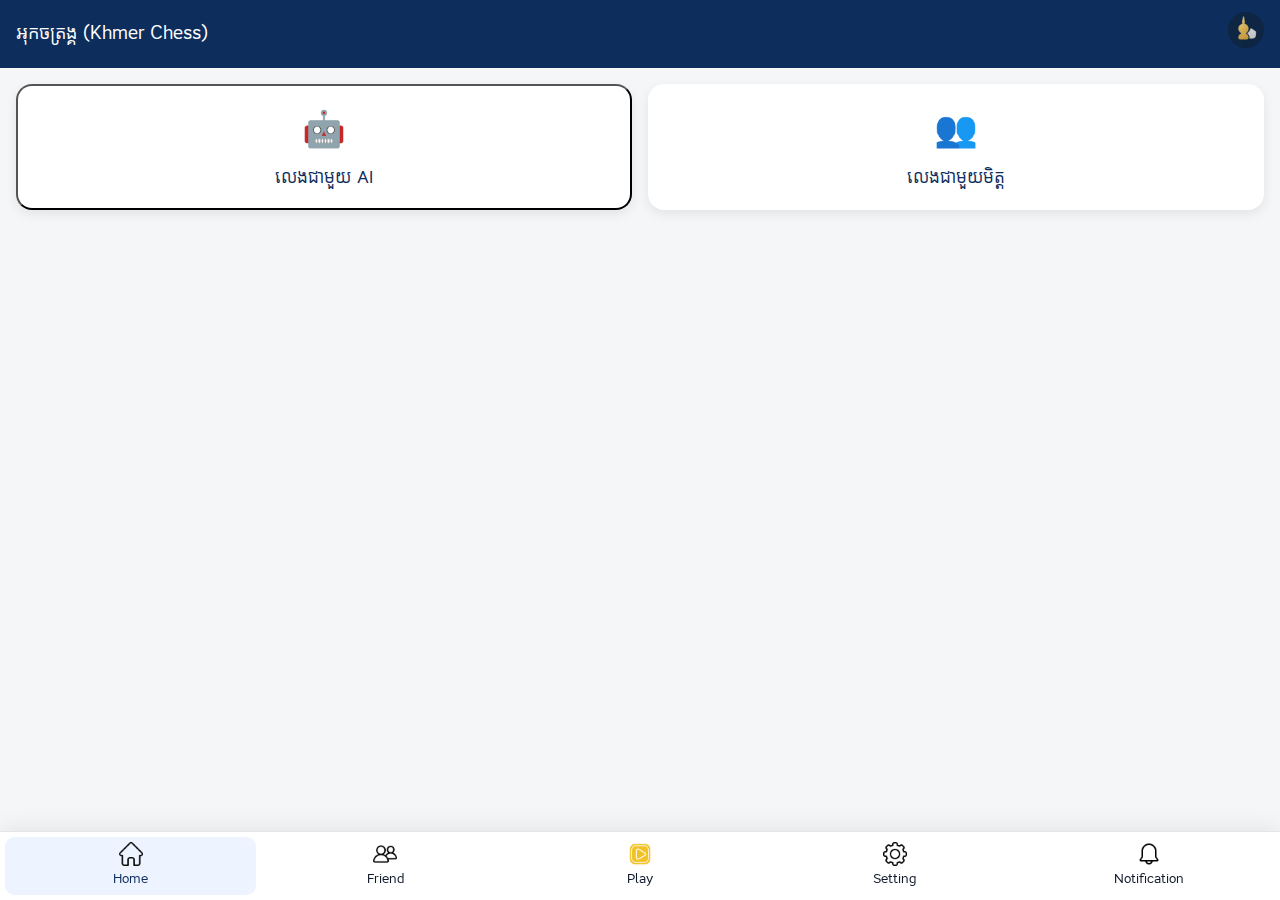
<file: index.html>
<!doctype html>
<html lang="km">
<head>
  <meta charset="utf-8" />
  <meta name="viewport" content="width=device-width,initial-scale=1,viewport-fit=cover,maximum-scale=1,user-scalable=no" />
  <title>អុកចត្រង្គ (Khmer Chess)</title>

  <!-- Khmer Font (Krasar) -->
  <style>
    @font-face{
      font-family:"Krasar";
      src:url("assets/fonts/Krasar-Regular.ttf") format("truetype");
      font-weight:400; font-style:normal; font-display:swap;
    }
    @font-face{
      font-family:"Krasar";
      src:url("assets/fonts/Krasar-Regular.ttf") format("truetype");
      font-weight:700; font-style:normal; font-display:swap;
    }
    :root{
      --ui-font: "Krasar","Noto Sans Khmer",
                 system-ui,-apple-system,"Segoe UI",Roboto,Arial,sans-serif;
      --blue:#0d2d5c;
    }
    html,body,.home-app,.home-app *{ font-family:var(--ui-font); }
  </style>

  <!-- PWA -->
  <link rel="manifest" href="manifest.webmanifest" />
  <meta name="theme-color" content="#0d2d5c" />
  <link rel="apple-touch-icon" href="assets/icons/icon-192.png" />
  <script src="js/pwa.js" defer></script>
  <link rel="stylesheet" href="styles.css" />

  <style>
    .menu-grid{ display:grid; grid-template-columns:repeat(2,1fr); gap:1rem; padding:1rem; }
    .menu-card{
      display:flex; flex-direction:column; align-items:center; justify-content:center;
      background:#fff; padding:1rem; border-radius:1rem; text-decoration:none; color:#0d2d5c;
      box-shadow:0 4px 12px rgba(0,0,0,.08); font-weight:700; cursor:pointer; font-size:1.05rem;
    }
    .menu-card:active{ transform:scale(.98) }
    .card-emoji{ font-size:2.2rem; margin-bottom:.4rem }
    .avatar{ width:36px; height:36px; border-radius:50%; object-fit:cover }

    .modal{ position:fixed; inset:0; z-index:1000; display:none }
    .modal.show{ display:block }
    .modal-backdrop{ position:absolute; inset:0; background:rgba(0,0,0,.45); backdrop-filter:blur(2px) }
    .modal-card{ position:absolute; left:50%; top:50%; transform:translate(-50%,-50%);
      width:min(520px,92vw); background:#fff; border-radius:16px; box-shadow:0 20px 60px rgba(0,0,0,.28); overflow:hidden; }
    .modal-header{ display:flex; align-items:center; justify-content:center; padding:12px 14px; background:#0d2d5c; color:#fff; }
    .modal-body{ padding:14px; display:grid; gap:12px }
    .level-row{ display:grid; grid-template-columns:1fr; gap:10px }
    .level-btn{ border:1px solid #b1976b; background:#fff; border-radius:12px; padding:.9rem .8rem;
      font-weight:800; text-align:center; cursor:pointer; }
    .level-hint{ font-size:.86rem; opacity:.85 }
    .radio-row{ display:flex; gap:14px; align-items:center; flex-wrap:wrap }
    .secondary{ background:#fff; color:#0f172a; border:1px solid #d8e1f0; border-radius:10px; padding:.6rem .9rem; font-weight:800; }
    .row-right{ display:flex; gap:10px; justify-content:flex-end }
    .last-choice{ font-size:.86rem; opacity:.85; color:#334155; }
    .pill{ display:inline-block; padding:.12rem .5rem; border-radius:999px; background:#eef4ff; color:#0d2d5c; font-weight:800; font-size:.86rem; margin-inline-start:.35rem; }
  </style>
</head>
<body>
  <div class="app home-app">
    <header class="topbar">
      <h1>អុកចត្រង្គ (Khmer Chess)</h1>
      <div class="spacer"></div>
      <a href="settings.html" class="avatar-link" title="Setting">
        <img src="assets/icons/icon-192.png" alt="user" class="avatar" />
      </a>
    </header>

    <main class="home-main">
      <button id="installBtn" class="install-btn" style="display:none">
        📲 ធ្វើការតំឡើងកម្មវិធី (Install App)
      </button>

      <div class="menu-grid">
        <button id="btnVsAI" class="menu-card" type="button" aria-haspopup="dialog" aria-controls="aiModal">
          <div class="card-emoji">🤖</div>
          <span>លេងជាមួយ AI</span>
          <small id="aiLast" class="last-choice" style="display:none"></small>
        </button>

        <a id="btnFriend" class="menu-card" href="play.html?mode=friend">
          <div class="card-emoji">👥</div>
          <span>លេងជាមួយមិត្ត</span>
        </a>
      </div>
    </main>

    <footer id="appTabbar" class="bottom-bar">
      <a class="nav-item active" href="index.html" aria-current="page">
        <img class="ni-img" src="assets/ui/nav-home.png" alt=""><span>Home</span>
      </a>
      <a class="nav-item" href="friends.html">
        <img class="ni-img" src="assets/ui/nav-friends.png" alt=""><span>Friend</span>
      </a>
      <a class="nav-item" href="play.html">
        <img class="ni-img" src="assets/ui/nav-play.png" alt=""><span>Play</span>
      </a>
      <a class="nav-item" href="settings.html">
        <img class="ni-img" src="assets/ui/nav-settings.png" alt=""><span>Setting</span>
      </a>
      <a class="nav-item" href="notifications.html">
        <img class="ni-img" src="assets/ui/nav-bell.png" alt=""><span>Notification</span>
      </a>
    </footer>
    <div id="bottomSpacer" aria-hidden="true"></div>
  </div>

  <!-- AI Level chooser modal (Master only) -->
  <div class="modal" id="aiModal" aria-hidden="true">
    <div class="modal-backdrop" data-close></div>
    <div class="modal-card" role="dialog" aria-modal="true" aria-labelledby="aiTitle">
      <header class="modal-header">
        <h3 id="aiTitle">ជ្រើសកម្រិត AI</h3>
      </header>
      <div class="modal-body">
        <div class="level-row">
          <button class="level-btn" data-level="Master" title="កម្រិតខ្លាំង – Iterative deepening, Null-move, LMR, SEE">Master</button>
        </div>
        <div class="level-hint">កម្រិត <b>Master</b> ប្រើអាល់ហ្គូរីធម៍ JS ឆ្លាតជាង (មិនចាំបាច់ WASM/Worker)។</div>

        <div class="radio-row" style="margin-top:6px">
          <label><input type="radio" name="whoWhite" value="me" checked> ខ្ញុំ (White)</label>
          <label><input type="radio" name="whoWhite" value="ai"> AI (White)</label>
        </div>

        <div class="row-right">
          <button class="secondary" data-close>បិទ</button>
        </div>
      </div>
    </div>
  </div>

  <script>
    /* Bottom bar spacer + autohide */
    (function(){
      const bar = document.getElementById('appTabbar');
      const spacer = document.getElementById('bottomSpacer');
      if(bar && spacer){
        function setSpacer(){
          const h = bar.offsetHeight || 56;
          spacer.style.height = `calc(${h}px + env(safe-area-inset-bottom))`;
        }
        if(document.readyState === 'complete') setSpacer();
        else window.addEventListener('load', setSpacer, {once:true});
        window.addEventListener('resize', setSpacer, {passive:true});

        const here = location.pathname.split('/').pop() || 'index.html';
        for(const a of bar.querySelectorAll('a')){
          if((a.getAttribute('href')||'').endsWith(here)) a.classList.add('active');
          else a.classList.remove('active');
        }

        let lastY = window.scrollY;
        window.addEventListener('scroll', ()=>{
          const y = window.scrollY;
          const down = y > lastY;
          bar.style.transform = down ? 'translateY(110%)' : 'translateY(0)';
          lastY = y;
        }, {passive:true});
      }
    })();

    /* Settings helpers */
    const LS_KEY = 'kc_settings_v1';
    function loadSettings(){ try{ return JSON.parse(localStorage.getItem(LS_KEY) || 'null') || {}; } catch{ return {}; } }
    function saveSettings(s){ localStorage.setItem(LS_KEY, JSON.stringify(s)); }

    /* Show last choice */
    (function showLastChoice(){
      const s = loadSettings();
      if(!s || !s.aiEnabled) return;
      const wrap = document.getElementById('aiLast');
      const who = (s.aiColor === 'w') ? 'AI (White)' : 'ខ្ញុំ (White)';
      wrap.style.display = 'block';
      wrap.innerHTML = 'កំណត់ចុងក្រោយ៖ Master' + '<span class="pill">' + who + '</span>';
    })();

    /* Modal */
    const aiModal = document.getElementById('aiModal');
    const openModal = () => { aiModal.classList.add('show'); aiModal.setAttribute('aria-hidden','false'); };
    const closeModal = () => { aiModal.classList.remove('show'); aiModal.setAttribute('aria-hidden','true'); };

    document.getElementById('btnVsAI').addEventListener('click', openModal);
    aiModal.querySelectorAll('[data-close]').forEach(el=>el.addEventListener('click', closeModal));
    aiModal.addEventListener('click', (e)=>{ if(e.target.classList.contains('modal-backdrop')) closeModal(); });

    window.addEventListener('keydown', (e)=>{
      if(!aiModal.classList.contains('show')) return;
      if(e.key === 'Escape'){ e.preventDefault(); closeModal(); }
      if(e.key === 'Enter'){
        const focus = document.activeElement;
        if(focus && focus.classList && focus.classList.contains('level-btn')) focus.click();
      }
    });

    // Only Master
    aiModal.querySelector('.level-btn[data-level="Master"]').addEventListener('click',()=>{
      const whoWhite = (document.querySelector('input[name="whoWhite"]:checked') || {}).value || 'me';
      const s = loadSettings();
      s.aiEnabled = true;
      s.aiLevel = 'Master';
      s.aiColor = (whoWhite === 'ai') ? 'w' : 'b';
      saveSettings(s);
      location.href = 'play.html?mode=ai';
    });

    document.getElementById('btnFriend').addEventListener('click',()=>{
      const s = loadSettings(); s.aiEnabled = false; saveSettings(s);
    });
  </script>
</body>
</html>
</file>
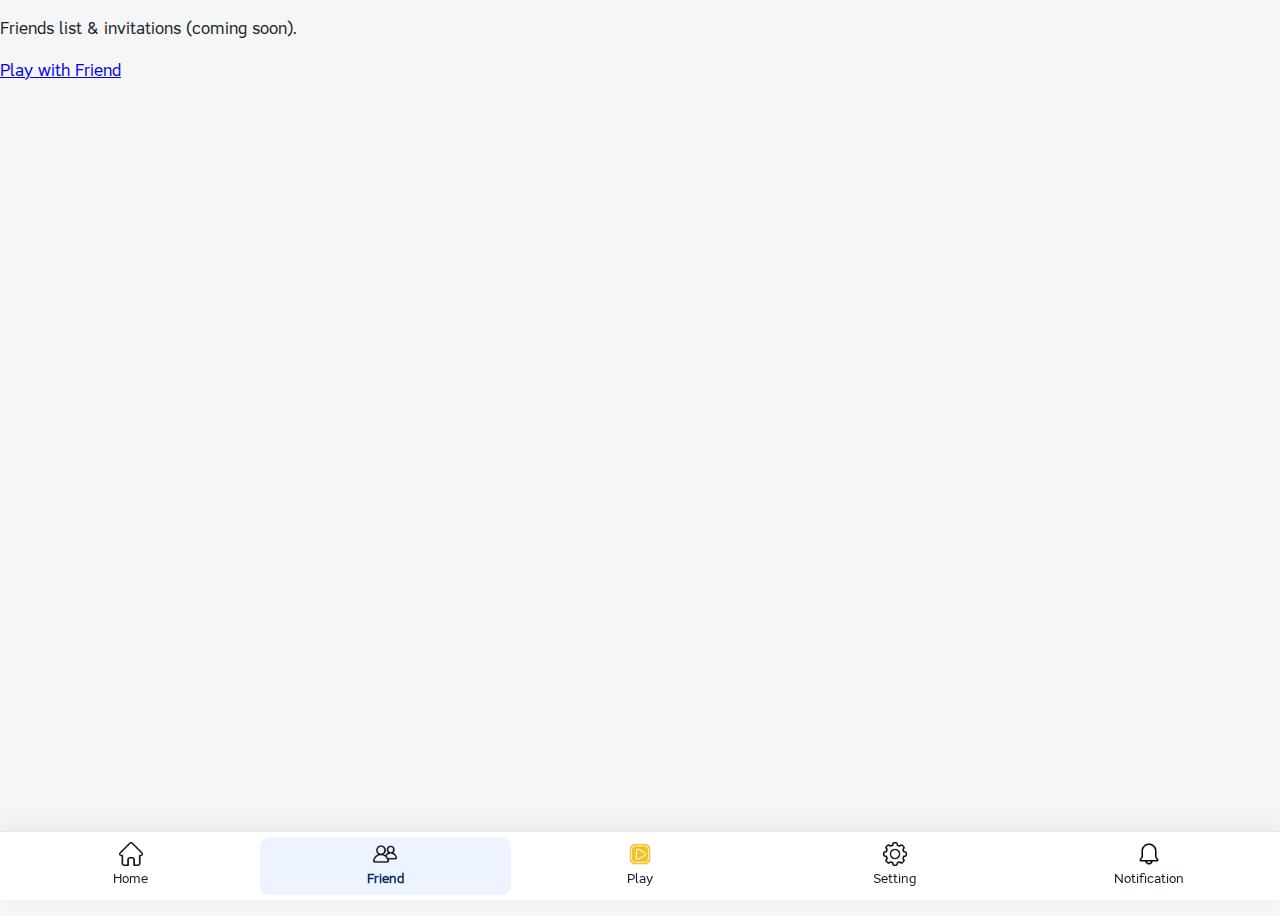
<file: friends.html>
<!doctype html>
<html lang="km">
<head>
  <meta charset="utf-8" />
  <meta name="viewport" content="width=device-width,initial-scale=1,viewport-fit=cover" />
  <title>Friend | Khmer Chess</title>

  <!-- PWA -->
  <link rel="manifest" href="manifest.webmanifest" />
  <meta name="theme-color" content="#0d2d5c" />
  <link rel="apple-touch-icon" href="assets/icons/icon-192.png" />
  <script src="js/pwa.js" defer></script>

  <link rel="stylesheet" href="styles.css" />
</head>
<body>
  <div class="shell">
    <!-- (top bar removed) -->

    <main class="page">
      <p>Friends list & invitations (coming soon).</p>
      <p><a class="btn" href="play.html?mode=friend">Play with Friend</a></p>
    </main>

    <!-- Auto-hide bottom nav -->
    <footer id="appTabbar" class="home-nav">
      <a class="nav-item" href="index.html">
        <img class="ni-img" src="assets/ui/nav-home.png" alt=""><span>Home</span>
      </a>
      <a class="nav-item active" href="friends.html" aria-current="page">
        <img class="ni-img" src="assets/ui/nav-friends.png" alt=""><span>Friend</span>
      </a>
      <a class="nav-item" href="play.html">
        <img class="ni-img" src="assets/ui/nav-play.png" alt=""><span>Play</span>
      </a>
      <a class="nav-item" href="settings.html">
        <img class="ni-img" src="assets/ui/nav-settings.png" alt=""><span>Setting</span>
      </a>
      <a class="nav-item" href="notifications.html">
        <img class="ni-img" src="assets/ui/nav-bell.png" alt=""><span>Notification</span>
      </a>
    </footer>
    <div id="bottomSpacer" aria-hidden="true"></div>
  </div>

  <script>
    (function(){
      const bar = document.getElementById('appTabbar');
      const spacer = document.getElementById('bottomSpacer');
      if(!bar || !spacer) return;

      function setSpacer(){ spacer.style.height = bar.offsetHeight + 'px'; }
      if (document.readyState === 'complete') setSpacer(); else window.addEventListener('load', setSpacer);
      window.addEventListener('resize', setSpacer);

      // highlight
      const page = (location.pathname.split('/').pop() || 'friends.html');
      for(const a of bar.querySelectorAll('a')){
        if(a.getAttribute('href') === page) a.classList.add('active');
      }

      // auto-hide
      let last = window.scrollY;
      window.addEventListener('scroll', () => {
        const y = window.scrollY;
        bar.style.transform = (y > last) ? 'translateY(110%)' : 'translateY(0)';
        last = y;
      }, { passive:true });
    })();
  </script>
</body>
</html>
</file>
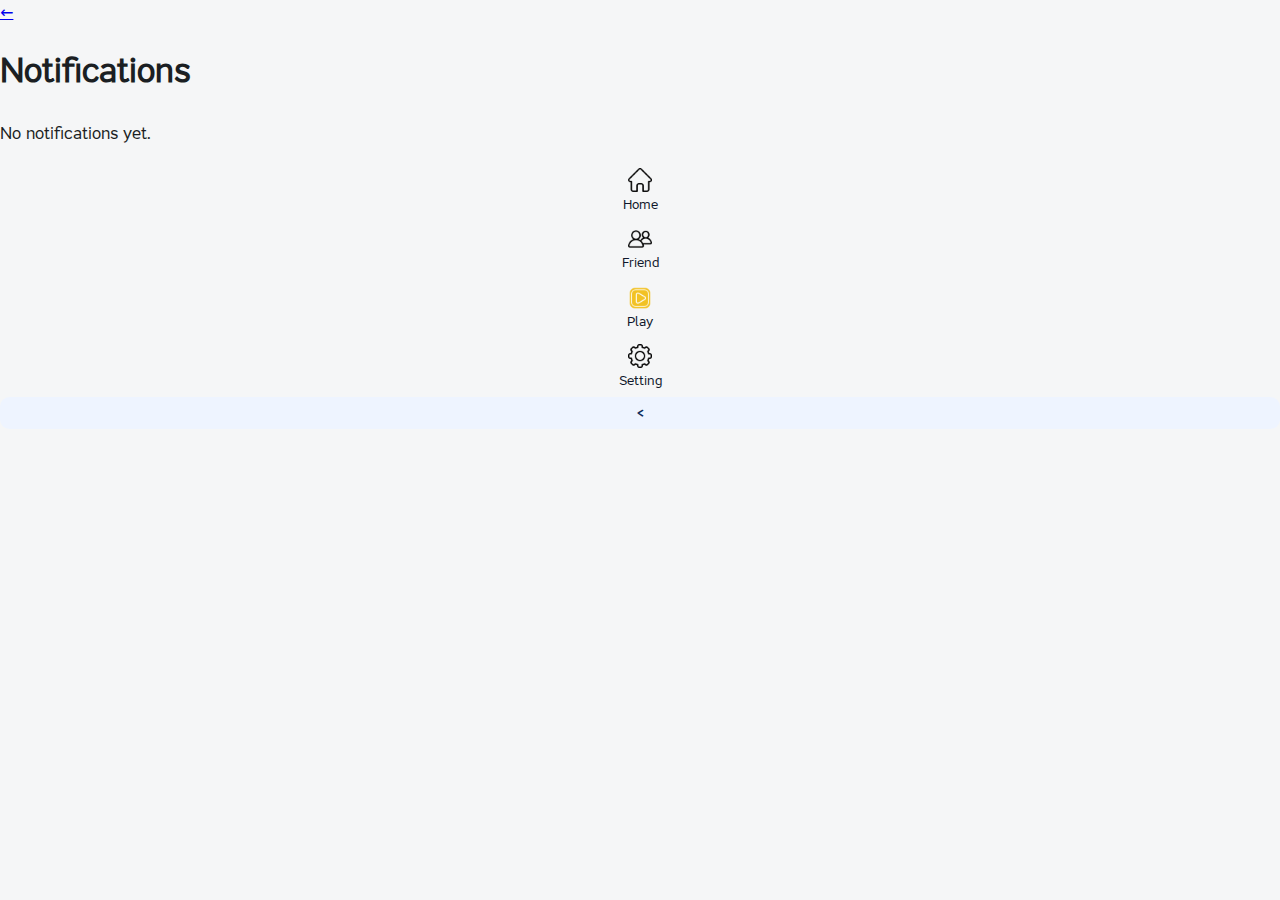
<file: notifications.html>
<!doctype html>
<html lang="km">
<head>
  <meta charset="utf-8" />
  <meta name="viewport" content="width=device-width,initial-scale=1" />
  <title>Notifications | Khmer Chess</title>

  <link rel="manifest" href="manifest.webmanifest" />
  <meta name="theme-color" content="#0d2d5c" />
  <link rel="apple-touch-icon" href="assets/icons/icon-192.png" />
  <script src="js/pwa.js" defer></script>

  <link rel="stylesheet" href="styles.css" />
</head>
<body>
  <div class="shell">
    <header class="home-topbar">
      <a class="back" href="index.html">←</a>
      <h1>Notifications</h1>
      <span style="width:40px"></span>
    </header>

    <main class="page">
      <p>No notifications yet.</p>
    </main>

    <!-- Bottom nav with PNG icons -->
    <nav class="home-nav">
      <a class="nav-item" href="index.html">
        <span class="ni"><img class="ni-img" src="assets/ui/nav-home.png" alt=""></span><span>Home</span>
      </a>
      <a class="nav-item" href="friends.html">
        <span class="ni"><img class="ni-img" src="assets/ui/nav-friends.png" alt=""></span><span>Friend</span>
      </a>
      <a class="nav-item" href="play.html">
        <span class="ni"><img class="ni-img" src="assets/ui/nav-play.png" alt=""></span><span>Play</span>
      </a>
      <a class="nav-item" href="settings.html">
        <span class="ni"><img class="ni-img" src="assets/ui/nav-settings.png" alt=""></span><span>Setting</span>
      </a>
      <a class="nav-item active" href="notifications.html" aria-current="page">
        <
</file>
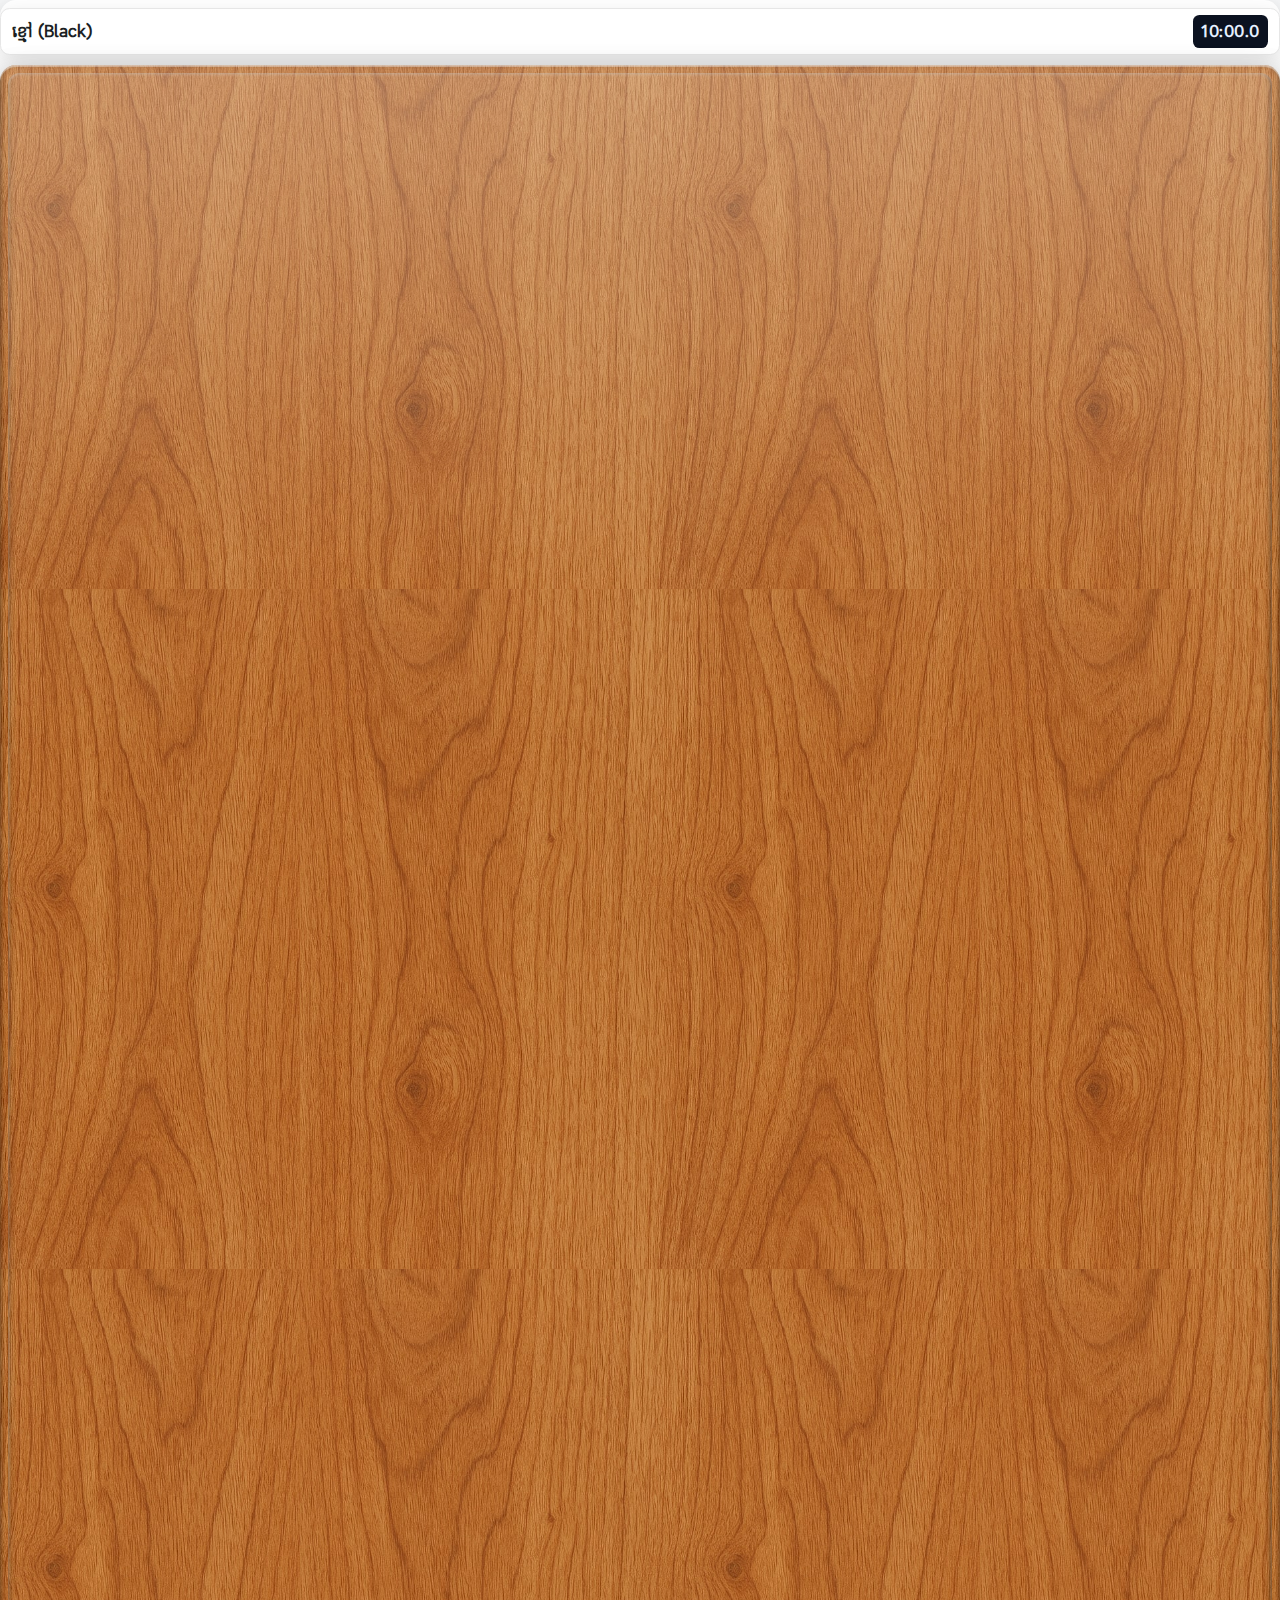
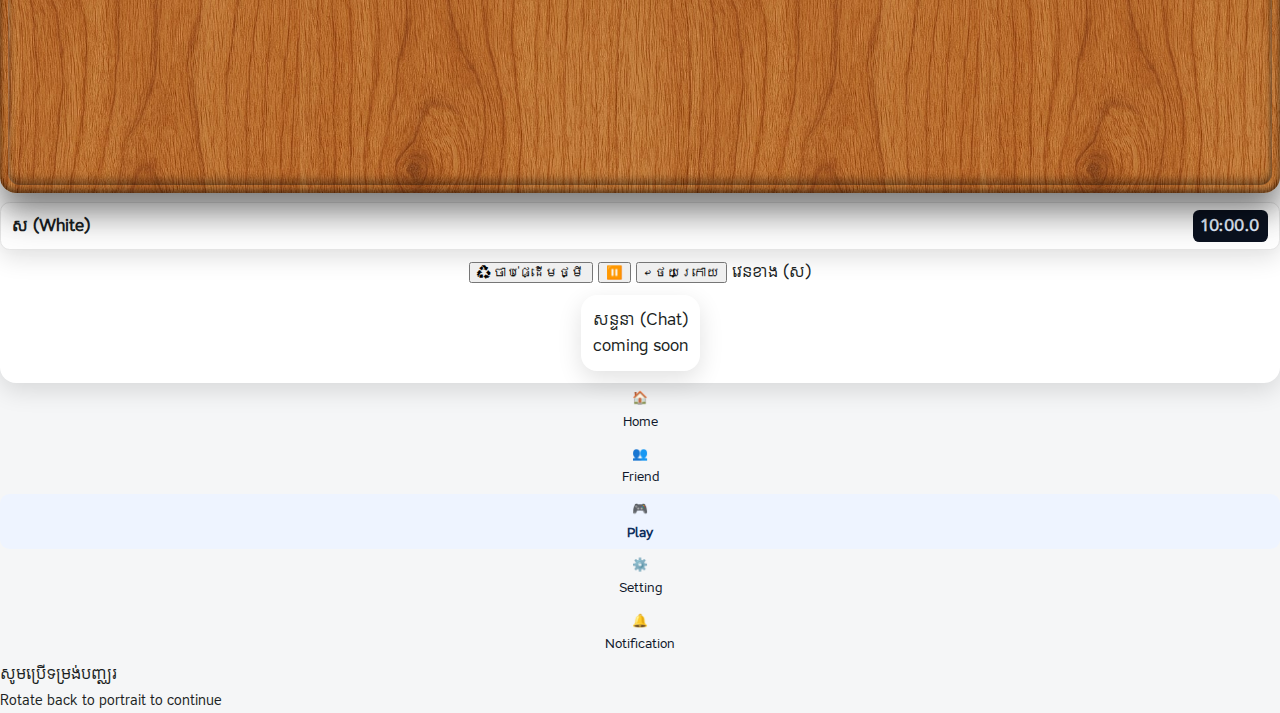
<file: play.html>
<!doctype html>
<html lang="km">
<head>
  <meta charset="utf-8" />
  <meta name="viewport" content="width=device-width,initial-scale=1,viewport-fit=cover,maximum-scale=1,user-scalable=no" />
  <title>អុកចត្រង្គ (Khmer Chess)</title>

  <!-- PWA -->
  <link rel="manifest" href="manifest.webmanifest" />
  <meta name="theme-color" content="#0d2d5c" />
  <meta name="screen-orientation" content="portrait">
  <meta name="x5-orientation" content="portrait">
  <meta name="apple-mobile-web-app-capable" content="yes">
  <link rel="apple-touch-icon" href="assets/icons/icon-192.png" />
  <script src="js/pwa.js" defer></script>

  <!-- Preload board textures for faster first paint -->
  <link rel="preload" as="image" href="assets/board/wood_light.jpg">
  <link rel="preload" as="image" href="assets/board/wood_dark.jpg">

  <!-- Set board texture variables (styles.css will use these) -->
  <style>
    :root{
      --board-light-img: url("assets/board/wood_light.jpg");
      --board-dark-img:  url("assets/board/wood_dark.jpg");
    }
  </style>

  <link rel="stylesheet" href="styles.css" />
</head>
<body>
  <div id="app" class="app">
  
    <main class="layout layout-single">
      <section class="panel board-panel">

        <!-- Top clock -->
        <div class="timers">
          <div class="player-row top">
            <div class="player-name">ខ្មៅ (Black)</div>
            <div class="clock" id="clockB">10:00.0</div>
          </div>
        </div>

        <!-- Board (3D wood look via CSS variables) -->
        <div id="board" class="board board-wood" aria-label="Khmer Chess Board"></div>

        <!-- Bottom clock -->
        <div class="timers">
          <div class="player-row bottom">
            <div class="player-name">ស (White)</div>
            <div class="clock" id="clockW">10:00.0</div>
          </div>
        </div>

        <!-- Controls row -->
        <div class="controls">
          <button id="btnReset" class="primary">♻ ចាប់ផ្ដើមថ្មី</button>
          <button id="btnPause" class="secondary" title="Pause/Resume">⏸️</button>
          <button id="btnUndo" class="secondary">↩ ថយក្រោយ</button>
          <span class="turn" id="turnLabel">វេនខាង (ស)</span>
        </div>

        <!-- Chat (coming soon) -->
        <section class="panel card chat-panel card-full">
          <div class="card-left">
            <div class="card-title">សន្ទនា (Chat)</div>
            <div class="card-sub">coming soon</div>
          </div>
        </section>

      </section>
    </main>

    <!-- Fixed bottom nav -->
    <nav class="home-nav">
      <a class="nav-item" href="index.html"><span class="ni">🏠</span><span>Home</span></a>
      <a class="nav-item" href="friends.html"><span class="ni">👥</span><span>Friend</span></a>
      <a class="nav-item active" href="play.html" aria-current="page"><span class="ni">🎮</span><span>Play</span></a>
      <a class="nav-item" href="settings.html"><span class="ni">⚙️</span><span>Setting</span></a>
      <a class="nav-item" href="notifications.html"><span class="ni">🔔</span><span>Notification</span></a>
    </nav>
  </div>

  <!-- Portrait-only overlay (your CSS already included this class) -->
  <div class="orientation-blocker" id="orientationBlock" aria-hidden="true">
    <div class="ob-card">
      សូមប្រើទម្រង់បញ្ឈរ<br/>
      <small>Rotate back to portrait to continue</small>
    </div>
  </div>

  <!-- JavaScript -->
  <script type="module" src="./js/main.js"></script>
</body>
</html>
</file>
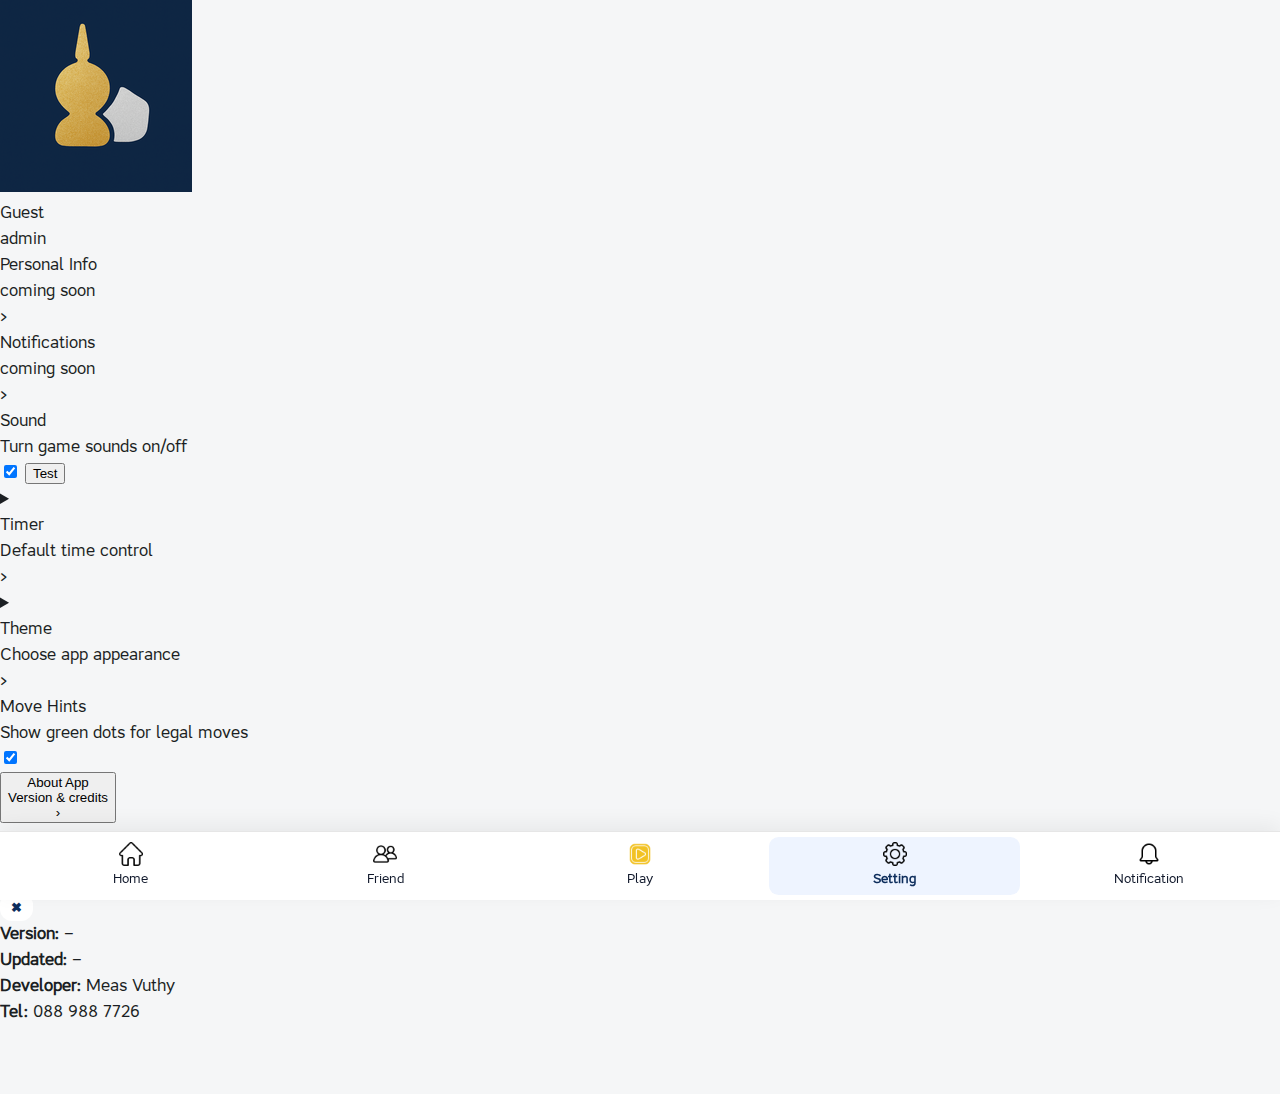
<file: settings.html>
<!doctype html>
<html lang="en">
<head>
  <meta charset="utf-8" />
  <meta name="viewport" content="width=device-width,initial-scale=1,viewport-fit=cover" />
  <title>Setting | Khmer Chess</title>

  <link rel="manifest" href="manifest.webmanifest" />
  <meta name="theme-color" content="#0d2d5c" />
  <link rel="apple-touch-icon" href="assets/icons/icon-192.png" />
  <script src="js/pwa.js" defer></script>

  <link rel="stylesheet" href="styles.css" />
  <script type="module" src="js/settings.js"></script>
</head>
<body>
  <div class="shell">
    <!-- (top bar removed) -->

    <main class="page settings-page">
      <!-- Profile -->
      <section class="profile-bar card card-full">
        <img id="profImg" class="avatar-s" src="assets/icons/icon-192.png" alt="user" />
        <div class="profile-meta">
          <div id="profName" class="profile-name">Guest</div>
          <div class="profile-sub">admin</div>
        </div>
      </section>

      <div class="card-list">
        <div class="card card-full disabled">
          <div class="card-left"><div class="card-title">Personal Info</div><div class="card-sub">coming soon</div></div>
          <div class="card-right">›</div>
        </div>

        <div class="card card-full disabled">
          <div class="card-left"><div class="card-title">Notifications</div><div class="card-sub">coming soon</div></div>
          <div class="card-right">›</div>
        </div>

        <div class="card card-full">
          <div class="card-left">
            <div class="card-title">Sound</div>
            <div class="card-sub">Turn game sounds on/off</div>
          </div>
          <div class="card-right">
            <label class="switch">
              <input type="checkbox" id="soundToggle" />
              <span class="slider"></span>
            </label>
            <button class="pill" id="btnTestBeep">Test</button>
          </div>
        </div>

        <details class="card card-full exp">
          <summary>
            <div class="card-left"><div class="card-title">Timer</div><div class="card-sub">Default time control</div></div>
            <div class="card-right caret">›</div>
          </summary>
          <div class="card-body">
            <label class="field"><span>Minutes per side</span><input type="number" id="minutesInput" min="1" max="180" step="1" /></label>
            <label class="field"><span>Increment (seconds)</span><input type="number" id="incInput" min="0" max="60" step="1" /></label>
            <div class="row-inline"><button class="primary" id="btnSaveTimer">Save</button><button class="secondary" id="btnResetTimer">Defaults</button></div>
          </div>
        </details>

        <details class="card card-full exp">
          <summary>
            <div class="card-left"><div class="card-title">Theme</div><div class="card-sub">Choose app appearance</div></div>
            <div class="card-right caret">›</div>
          </summary>
          <div class="card-body">
            <label class="radio"><input type="radio" name="theme" value="auto" checked /> <span>Auto</span></label>
            <label class="radio"><input type="radio" name="theme" value="light" /> <span>Light</span></label>
            <label class="radio"><input type="radio" name="theme" value="dark" /> <span>Dark</span></label>
          </div>
        </details>

        <div class="card card-full">
          <div class="card-left"><div class="card-title">Move Hints</div><div class="card-sub">Show green dots for legal moves</div></div>
          <div class="card-right">
            <label class="switch"><input type="checkbox" id="hintsToggle" /><span class="slider"></span></label>
          </div>
        </div>

        <button class="card card-full clickable" id="btnAbout">
          <div class="card-left"><div class="card-title">About App</div><div class="card-sub">Version & credits</div></div>
          <div class="card-right">›</div>
        </button>
      </div>
    </main>

    <!-- About modal -->
    <div class="modal" id="aboutModal" aria-hidden="true">
      <div class="modal-backdrop" data-close></div>
      <div class="modal-card" role="dialog" aria-modal="true" aria-labelledby="aboutTitle">
        <header class="modal-header">
          <h3 id="aboutTitle">About App</h3>
          <button class="icon-btn" data-close>✖</button>
        </header>
        <div class="modal-body">
          <div class="about-row"><strong>Version:</strong> <span id="aboutVersion">—</span></div>
          <div class="about-row"><strong>Updated:</strong> <span id="aboutUpdated">—</span></div>
          <div class="about-row"><strong>Developer:</strong> Meas Vuthy</div>
          <div class="about-row"><strong>Tel:</strong> 088 988 7726</div>
        </div>
      </div>
    </div>

    <!-- Auto-hide bottom nav -->
    <footer id="appTabbar" class="home-nav">
      <a class="nav-item" href="index.html">
        <img class="ni-img" src="assets/ui/nav-home.png" alt=""><span>Home</span>
      </a>
      <a class="nav-item" href="friends.html">
        <img class="ni-img" src="assets/ui/nav-friends.png" alt=""><span>Friend</span>
      </a>
      <a class="nav-item" href="play.html">
        <img class="ni-img" src="assets/ui/nav-play.png" alt=""><span>Play</span>
      </a>
      <a class="nav-item active" href="settings.html" aria-current="page">
        <img class="ni-img" src="assets/ui/nav-settings.png" alt=""><span>Setting</span>
      </a>
      <a class="nav-item" href="notifications.html">
        <img class="ni-img" src="assets/ui/nav-bell.png" alt=""><span>Notification</span>
      </a>
    </footer>
    <div id="bottomSpacer" aria-hidden="true"></div>
  </div>

  <script>
    (function(){
      const bar = document.getElementById('appTabbar');
      const spacer = document.getElementById('bottomSpacer');
      if(!bar || !spacer) return;

      function setSpacer(){ spacer.style.height = bar.offsetHeight + 'px'; }
      if (document.readyState === 'complete') setSpacer(); else window.addEventListener('load', setSpacer);
      window.addEventListener('resize', setSpacer);

      const page = (location.pathname.split('/').pop() || 'settings.html');
      for(const a of bar.querySelectorAll('a')){
        if(a.getAttribute('href') === page) a.classList.add('active');
      }

      let last = window.scrollY;
      window.addEventListener('scroll', () => {
        const y = window.scrollY;
        bar.style.transform = (y > last) ? 'translateY(110%)' : 'translateY(0)';
        last = y;
      }, { passive:true });
    })();
  </script>
</body>
</html>
</file>
<file: styles.css>
/* === Khmer UI Font (Krasar) ============================================ */
@font-face{
  font-family: "Krasar";
  src: url("assets/fonts/Krasar-Regular.ttf") format("truetype");
  font-weight: 400;
  font-style: normal;
  font-display: swap;
}

/* Global UI font stack uses Krasar first */
:root{
  --ui-font: "Krasar", "Noto Sans Khmer",
             system-ui, -apple-system, "Segoe UI", Roboto, Arial, sans-serif;

  --blue:#0d2d5c;
  --wood1:#a57a54;
  --wood2:#d3a574;
  --cell-a:#e7cfa6;
  --cell-b:#b88f5a;
  --hi:#84caff;
  --legal:#93e79e;
  --danger:#ff9ba2;
  --ink:#1b1f23;
  --panel:#ffffff;
  --shadow: 0 8px 24px rgba(0,0,0,.12);

  --board-light-img:url("assets/board/wood_light.jpg");
  --board-dark-img:url("assets/board/wood_dark.jpg");

  /* Realistic medium wood frame image */
  --frame-wood:url("assets/board/frame_wood_medium.jpg");

  /* Control frame thickness (thin) */
  --frame-thickness: 8px;
}

/* === Base =============================================================== */
*{ box-sizing:border-box }
html,body{ height:100% }
html, body{ font-family: var(--ui-font); }
body{
  margin:0;
  color:var(--ink);
  background:#f5f6f7;
  overscroll-behavior-y: none;
}

/* ===== App shell ===== */
.app{ min-height:100dvh; display:flex; flex-direction:column }

/* ===== Top bar ===== */
.topbar{
  position:sticky; top:0; z-index:20;
  background:var(--blue); color:#fff;
  display:flex; align-items:center; gap:.5rem;
  padding:.75rem 1rem;
  transition: transform .25s ease, opacity .25s ease;
}
.topbar h1{ font-size:1.1rem; margin:0 }
.icon-btn{
  background:#fff; color:var(--blue); border:none; border-radius:.75rem;
  padding:.4rem .7rem; font-weight:600; cursor:pointer;
}
.icon-btn:active{ transform:translateY(1px) }
.topbar .spacer{ flex:1 }

/* ===== Layout ===== */
.layout{ display:grid; grid-template-columns:1fr 320px; gap:1rem; padding:1rem; flex:1 }
.layout.layout-single{ grid-template-columns:1fr; padding:0 }
.panel{ background:var(--panel); border-radius:1rem; box-shadow:var(--shadow); padding:12px }

/* === PLAY PAGE PANEL ==================================================== */
.board-panel{
  display:flex; flex-direction:column; align-items:center; gap:.6rem;
  padding:8px 0 12px 0;
  overscroll-behavior: contain;
}

/* --- Turn banner --- */
.turn-banner{
  font-weight:800;
  font-size:1.15rem;
  text-align:center;
  margin:0;
}

/* === Counting Draw UI ================================================ */
.turn-wrap{
  display:flex;
  align-items:center;
  justify-content:center;
  gap:10px;
  flex-wrap:wrap;
  width:100%;
}

.count-label{
  padding:2px 10px;
  border-radius:8px;
  font-weight:700;
  font-size:.95rem;
  background:rgba(13,45,92,.10);
  backdrop-filter:blur(2px);
  white-space:nowrap;
  user-select:none;
  color:inherit;
}
:root[data-theme="dark"] .count-label{
  background:rgba(255,255,255,.12); color:#e6f0ff;
}
.count-label.pulse{ animation:pulse .9s ease-in-out infinite }
@keyframes pulse{ 0%,100%{transform:scale(1)} 50%{transform:scale(1.04)} }

.count-bar{
  position:relative;
  width:160px;
  height:20px;
  border-radius:999px;
  background:rgba(13,45,92,.12);
  overflow:hidden;
}
:root[data-theme="dark"] .count-bar{
  background:rgba(255,255,255,.18);
}

.count-bar-fill{
  height:100%;
  width:100%;
  border-radius:inherit;
  background:linear-gradient(90deg,#79e2ff,#32ff7e);
  transform-origin:left center;
  transition:width 180ms ease, background 220ms ease;
}
.count-bar-fill.low{
  background:linear-gradient(90deg,#ffd479,#ff5e57);
}
.count-bar.urgent{ animation:shake .5s ease-in-out infinite }
@keyframes shake{
  0%,100%{transform:translateX(0)}
  25%{transform:translateX(-1px)}
  75%{transform:translateX(1px)}
}

.count-badge{
  position:absolute;
  right:6px;
  top:50%;
  transform:translateY(-50%);
  font-weight:800;
  font-size:.7rem;
  line-height:1;
  padding:2px 6px;
  border-radius:8px;
  background:rgba(255,255,255,.9);
  color:#0f172a;
}
:root[data-theme="dark"] .count-badge{
  background:rgba(10,15,30,.9); color:#e6f0ff;
}

/* ===== Small control buttons row ===== */
.ctrl-row{
  display:flex; gap:12px; width:100%;
  justify-content:center; align-items:stretch;
  padding:4px 8px 6px;
}
.ctrl-btn{
  display:flex; flex-direction:column; align-items:center; justify-content:center;
  width:108px; height:76px;
  background:#fff; border:1px solid #e9eef5; border-radius:14px;
  box-shadow:0 6px 16px rgba(0,0,0,.08);
  font-family: var(--ui-font);
}
.ctrl-btn .icon{
  width:24px; height:24px; display:block;
  margin-bottom:6px;
  image-rendering:-webkit-optimize-contrast;
}
.ctrl-btn .label{
  font-size:.92rem; font-weight:800; line-height:1; color:#0f172a;
}
.ctrl-btn span,.btn-icon span{
  font-family:"Krasar","Noto Sans Khmer",system-ui,sans-serif;
  font-weight:800; font-size:.9rem;
}

/* ===== Timers ===== */
.timers{ width:100% }
.player-row{
  display:flex; align-items:center; justify-content:space-between;
  background:#fff; border:1px solid #e6e6e6; border-radius:.6rem;
  padding:.4rem .7rem; box-shadow:var(--shadow);
}
.player-name{ font-weight:700 }
.clock{
  font-variant-numeric:tabular-nums;
  font-weight:800; letter-spacing:.5px;
  padding:.2rem .5rem; border-radius:.4rem;
  background:#0b1220; color:#e6f0ff;
}

/* =================================================================== */
/* =================== CHESS BOARD ================================== */

/* --- REALISTIC MEDIUM WOOD FRAME (THIN + 3D) --- */
.board{
  position:relative;
  display:grid;
  grid-template-columns:repeat(8,1fr);
  grid-template-rows:repeat(8,1fr);
  width:100%;
  aspect-ratio:1/1.35;

  padding:var(--frame-thickness);
  border-radius:16px;

  background:
    linear-gradient(180deg,rgba(255,255,255,.10),rgba(255,255,255,0) 40%),
    var(--frame-wood),
    linear-gradient(145deg,#c29363,#7b5334);

  background-size:cover, 680px 680px, cover;
  background-position:center, center, center;
  background-origin:content-box, border-box, border-box;
  background-clip:content-box, border-box, border-box;

  box-shadow:
    inset 0 1px 0 rgba(255,255,255,.28),
    inset 0 -3px 6px rgba(0,0,0,.42),
    0 14px 30px rgba(0,0,0,.34),
    0 2px 0 rgba(255,255,255,.18) inset;

  margin:0;
  touch-action:none;
  overscroll-behavior:contain;
  user-select:none;
  box-sizing:border-box;
}

/* Inner chamfer/lip where squares begin */
.board::before{
  content:"";
  position:absolute;
  inset:var(--frame-thickness);
  border-radius:12px;
  box-shadow:
    inset 0 2px 3px rgba(255,255,255,.24),
    inset 0 -5px 9px rgba(0,0,0,.38),
    inset 2px 0 2px rgba(255,255,255,.10),
    inset -2px 0 3px rgba(0,0,0,.20);
  background:transparent;
  z-index:0;
}

/* Outer rim glow (no yellow border) */
.board::after{
  content:"";
  position:absolute;
  inset:0;
  border:none !important;
  border-radius:16px;
  pointer-events:none;
  background:linear-gradient(180deg,rgba(255,255,255,.18),rgba(255,255,255,0) 30%);
  box-shadow:
    0 22px 40px rgba(0,0,0,.28),
    0 2px 0 rgba(255,255,255,.24) inset,
    0 -2px 6px rgba(0,0,0,.22) inset;
}

/* Cells */
.cell{
  position:relative;
  display:flex; align-items:center; justify-content:center;
  background-repeat:repeat;
  background-size:512px 512px;
  background-position:center;
  user-select:none;
  border-radius:1px;
  z-index:1;

  /* === Glowing corner size/thickness for all states === */
  --corner-size: 10px;   /* adjust for smaller/bigger brackets */
  --corner-thick: 2px;
}
.cell.light{ background-image:var(--board-light-img); filter:brightness(1.05) }
.cell.dark { background-image:var(--board-dark-img);  filter:brightness(0.90) }

/* Coordinates */
.cell::after{
  content:attr(data-ax);
  position:absolute; bottom:5px; right:7px;
  font-size:.62rem; color:rgba(0,0,0,.6);
  text-shadow:1px 1px 2px rgba(255,255,255,.8);
}
.board.no-coords .cell::after{ display:none !important }

/* Pieces */
.piece{
  width:86%; height:86%;
  background-size:contain; background-repeat:no-repeat; background-position:center;
  border-radius:.4rem; cursor:grab; touch-action:none;
  box-shadow:none;
  transition:transform .25s ease, box-shadow .18s ease, filter .18s ease;
}
.piece:active{ transform:scale(.96) }
.turn-white .piece.white,
.turn-black .piece.black{
  box-shadow:0 6px 14px rgba(0,0,255,0.4);
  filter:brightness(1.02);
}

/* ===== Highlights (STRONG 3D glowing corners) ===== */

/* Corner thickness / size */
.cell{
  --corner-size: 12px;
  --corner-thick: 3px;
}

/* Clear old borders */
.cell.selected,
.cell.last-from,
.cell.last-to{
  outline:none;
}

/* ===== SELECTED — strong bright blue ===== */
.cell.selected::before{
  content:"";
  position:absolute; inset:3px; border-radius:6px; pointer-events:none; z-index:3;

  --c: #1e90ff;     /* LINE color */
  --inner: rgba(30,144,255,.45);
  --glow:  rgba(30,144,255,1);

  background:
    linear-gradient(var(--c),var(--c)) 0 0/var(--corner-size) var(--corner-thick) no-repeat,
    linear-gradient(var(--c),var(--c)) 0 0/var(--corner-thick) var(--corner-size) no-repeat,
    linear-gradient(var(--c),var(--c)) 100% 0/var(--corner-size) var(--corner-thick) no-repeat,
    linear-gradient(var(--c),var(--c)) 100% 0/var(--corner-thick) var(--corner-size) no-repeat,
    linear-gradient(var(--c),var(--c)) 0 100%/var(--corner-size) var(--corner-thick) no-repeat,
    linear-gradient(var(--c),var(--c)) 0 100%/var(--corner-thick) var(--corner-size) no-repeat,
    linear-gradient(var(--c),var(--c)) 100% 100%/var(--corner-size) var(--corner-thick) no-repeat,
    linear-gradient(var(--c),var(--c)) 100% 100%/var(--corner-thick) var(--corner-size) no-repeat;

  /* Deep inner shadow + outer glow (visible everywhere) */
  box-shadow:
    inset 0 0 8px rgba(0,0,0,.35),
    inset 0 0 6px var(--inner),
    inset 0 0 1px rgba(255,255,255,.6);

  filter:
    drop-shadow(0 0 8px var(--glow))
    drop-shadow(0 0 18px var(--glow));

  mix-blend-mode: normal;
}


/* ===== LAST FROM — deeper cyan (strong) ===== */
.cell.last-from::before{
  content:"";
  position:absolute; inset:3px; border-radius:6px; pointer-events:none; z-index:3;

  --c: #00b7ff;
  --inner: rgba(0,183,255,.45);
  --glow: rgba(0,183,255,1);

  background:
    linear-gradient(var(--c),var(--c)) 0 0/var(--corner-size) var(--corner-thick) no-repeat,
    linear-gradient(var(--c),var(--c)) 0 0/var(--corner-thick) var(--corner-size) no-repeat,
    linear-gradient(var(--c),var(--c)) 100% 0/var(--corner-size) var(--corner-thick) no-repeat,
    linear-gradient(var(--c),var(--c)) 100% 0/var(--corner-thick) var(--corner-size) no-repeat,
    linear-gradient(var(--c),var(--c)) 0 100%/var(--corner-size) var(--corner-thick) no-repeat,
    linear-gradient(var(--c),var(--c)) 0 100%/var(--corner-thick) var(--corner-size) no-repeat,
    linear-gradient(var(--c),var(--c)) 100% 100%/var(--corner-size) var(--corner-thick) no-repeat,
    linear-gradient(var(--c),var(--c)) 100% 100%/var(--corner-thick) var(--corner-size) no-repeat;

  box-shadow:
    inset 0 0 8px rgba(0,0,0,.35),
    inset 0 0 6px var(--inner),
    inset 0 0 1px rgba(255,255,255,.6);

  filter:
    drop-shadow(0 0 8px var(--glow))
    drop-shadow(0 0 18px var(--glow));

  mix-blend-mode: normal;
}


/* ===== LAST TO — vivid green (very clear) ===== */
.cell.last-to::before{
  content:"";
  position:absolute; inset:3px; border-radius:6px; pointer-events:none; z-index:3;

  --c: #11e062;
  --inner: rgba(17,224,98,.45);
  --glow: rgba(17,224,98,1);

  background:
    linear-gradient(var(--c),var(--c)) 0 0/var(--corner-size) var(--corner-thick) no-repeat,
    linear-gradient(var(--c),var(--c)) 0 0/var(--corner-thick) var(--corner-size) no-repeat,
    linear-gradient(var(--c),var(--c)) 100% 0/var(--corner-size) var(--corner-thick) no-repeat,
    linear-gradient(var(--c),var(--c)) 100% 0/var(--corner-thick) var(--corner-size) no-repeat,
    linear-gradient(var(--c),var(--c)) 0 100%/var(--corner-size) var(--corner-thick) no-repeat,
    linear-gradient(var(--c),var(--c)) 0 100%/var(--corner-thick) var(--corner-size) no-repeat,
    linear-gradient(var(--c),var(--c)) 100% 100%/var(--corner-size) var(--corner-thick) no-repeat,
    linear-gradient(var(--c),var(--c)) 100% 100%/var(--corner-thick) var(--corner-size) no-repeat;

  box-shadow:
    inset 0 0 8px rgba(0,0,0,.35),
    inset 0 0 6px var(--inner),
    inset 0 0 1px rgba(255,255,255,.6);

  filter:
    drop-shadow(0 0 8px var(--glow))
    drop-shadow(0 0 18px var(--glow));

  mix-blend-mode: normal;
}

/* Hints / captures (unchanged) */
.cell.hint-move::before{
  content:""; position:absolute; width:24%; height:24%;
  background:var(--legal); border-radius:50%; opacity:.8;
}
.cell.hint-capture{ outline:3px solid var(--danger) }

/* Last capture flash */
.cell.last-capture{ animation:capFlash .9s ease-out }
@keyframes capFlash{
  0%{box-shadow:none}
  30%{box-shadow:inset 0 0 0 4px rgba(255,0,0,.55),0 0 14px 6px rgba(255,0,0,.25)}
  100%{box-shadow:none}
}

/* === AI thinking visual ===================================== */
body.ai-thinking #board{
  opacity:.9;
  filter:saturate(.9);
  transition: opacity .15s ease, filter .15s ease;
  pointer-events:none;
}

/* ===== Bottom nav ===== */
#appTabbar{
  position:fixed; left:0; right:0; bottom:0; z-index:50;
  background:#fff; border-top:1px solid #e6e6e6;
  display:grid; grid-template-columns:repeat(5,1fr);
  gap:.2rem;
  padding:.3rem .3rem calc(.3rem + env(safe-area-inset-bottom));
  box-shadow:0 -6px 20px rgba(0,0,0,.06);
  transition: transform .25s ease, opacity .25s ease;
}
#appTabbar.is-hidden{
  transform:translateY(100%); opacity:0; pointer-events:none;
}
.nav-item{
  display:flex; flex-direction:column; align-items:center; gap:.15rem;
  padding:.35rem 0; text-decoration:none; color:#0f172a; border-radius:.6rem;
  font-size:.8rem;
}
.ni-img{ width:24px; height:24px; display:block }
.nav-item.active{
  background:#eef4ff; color:#0d2d5c; font-weight:800;
}
#bottomSpacer{ height:calc(56px + env(safe-area-inset-bottom)) }

/* ===== AI overlay ===== */
#aiBusy{
  position:fixed;
  inset:0;
  display:none;
  align-items:flex-start;
  justify-content:center;
  background:transparent;
  backdrop-filter:none;
  -webkit-backdrop-filter:none;
  z-index:9999;
  pointer-events:none;
}
.ai-spinner{
  margin-top:60px;
  display:flex; flex-direction:column; align-items:center; gap:.5rem;
  background:#fff; padding:.9rem 1.1rem; border-radius:.9rem; box-shadow:0 8px 24px rgba(0,0,0,.18);
  pointer-events:auto;
}
.ai-dot{
  width:16px; height:16px; border-radius:50%;
  border:3px solid #0d2d5c; border-top-color:transparent;
  animation:ai-spin .9s linear infinite; box-sizing:border-box;
}
.ai-text{ font-weight:700; color:#0d2d5c; }
@keyframes ai-spin{ to{ transform:rotate(360deg) } }

/* ===================== DRAG & DROP ===================== */
.drag-ghost{
  position:fixed; z-index:99999; pointer-events:none;
  width:72px; height:72px; background-size:contain; background-repeat:no-repeat;
  filter: drop-shadow(0 12px 24px rgba(0,0,0,.35));
  transform: translate(-50%,-50%) scale(1.04);
}
.cell.drag-target{ outline:4px solid rgba(132,202,255,.95) }
.cell.drag-legal::before{
  content:""; position:absolute; width:22%; height:22%;
  background:var(--legal); border-radius:50%; opacity:.9; box-shadow:0 0 0 6px rgba(0,0,0,.05) inset;
}

/* ===================== MOVE ANIMATIONS ===================== */
@keyframes slideIn { from{transform:translate(var(--dx,0),var(--dy,0))} to{transform:translate(0,0)} }
@keyframes hopIn   { 0%{transform:translate(var(--dx,0),var(--dy,0)) scale(.96)} 60%{transform:translate(0,0) scale(1.04)} 100%{transform:translate(0,0) scale(1)} }
.piece.anim-slide{ animation:slideIn .25s ease-out }
.piece.anim-hop  { animation:hopIn .30s ease-out }

/* capture ripple */
.capture-ripple{ position:absolute; inset:0; border-radius:4px; pointer-events:none; overflow:hidden; }
.capture-ripple::after{
  content:""; position:absolute; top:50%; left:50%;
  width:10px; height:10px; background:rgba(255,0,0,.25); border-radius:50%;
  transform:translate(-50%,-50%) scale(0.2); animation:capRipple .3s ease-out;
}
@keyframes capRipple{ to{ transform:translate(-50%,-50%) scale(12); opacity:0; } }

/* ===================== END FLASH OVERLAY ===================== */
#flashOverlay{
  position:fixed; inset:0; z-index:10000;
  display:none; align-items:center; justify-content:center;
  background:rgba(0,0,0,.55);
  backdrop-filter: blur(3px);
}
#flashOverlay.show{ display:flex; }

.flash-card{
  position:relative;
  width:min(560px, 92vw);
  border-radius:16px; padding:18px 18px 20px;
  background:#0b1220; color:#e6f0ff;
  box-shadow:0 18px 60px rgba(0,0,0,.45), inset 0 0 0 2px rgba(255,255,255,.08);
  text-align:center;
}

.flash-title{ font-size:1.6rem; font-weight:800; margin:0 0 .25rem; }
.flash-sub  { font-size:1rem; opacity:.9; margin:.25rem 0 .75rem; }
.flash-row  { display:flex; align-items:center; justify-content:center; gap:10px; flex-wrap:wrap; }

.flash-actions{ margin-top:12px; display:flex; gap:10px; justify-content:center; }
.flash-btn{
  background:#fff; color:#0d2d5c; border:none; border-radius:12px;
  padding:.6rem 1rem; font-weight:800; cursor:pointer; box-shadow:0 6px 16px rgba(0,0,0,.2);
}
.flash-btn:active{ transform:translateY(1px) }

/* Fireworks */
.fireworks{
  position:absolute; inset:0; pointer-events:none; overflow:hidden;
}
.fireworks .burst{
  position:absolute; width:6px; height:6px; background:transparent;
  left:50%; top:50%;
}
.fireworks .burst::before, .fireworks .burst::after{
  content:""; position:absolute; inset:-3px; border-radius:50%;
  box-shadow:
    0 -40px 0 2px #ffec99,
    28px -28px 0 2px #ffd6a5,
    40px 0 0 2px #ffc6ff,
    28px 28px 0 2px #bdb2ff,
    0 40px 0 2px #a0c4ff,
    -28px 28px 0 2px #9bf6ff,
    -40px 0 0 2px #caffbf,
    -28px -28px 0 2px #fdffb6;
  transform:scale(0);
  animation:pop 900ms ease-out forwards;
}
.fireworks .b2{ transform:translate(-140px,-60px) }
.fireworks .b3{ transform:translate(140px,-40px) }
.fireworks .b4{ transform:translate(-120px,70px) }
.fireworks .b5{ transform:translate(120px,90px) }
@keyframes pop{
  60%{transform:scale(1)}
  100%{transform:scale(0); opacity:0}
}

/* RIP image */
.rip-wrap{ display:flex; align-items:center; justify-content:center; }
.rip-img{
  width:min(200px, 60vw); height:auto; display:block;
  filter:drop-shadow(0 10px 24px rgba(0,0,0,.35));
  margin:10px auto;
}

/* Draw badge */
.draw-badge{
  display:inline-block; padding:6px 12px; border-radius:999px;
  background:#fff3bf; color:#7c5b00; font-weight:800;
}
</file>
